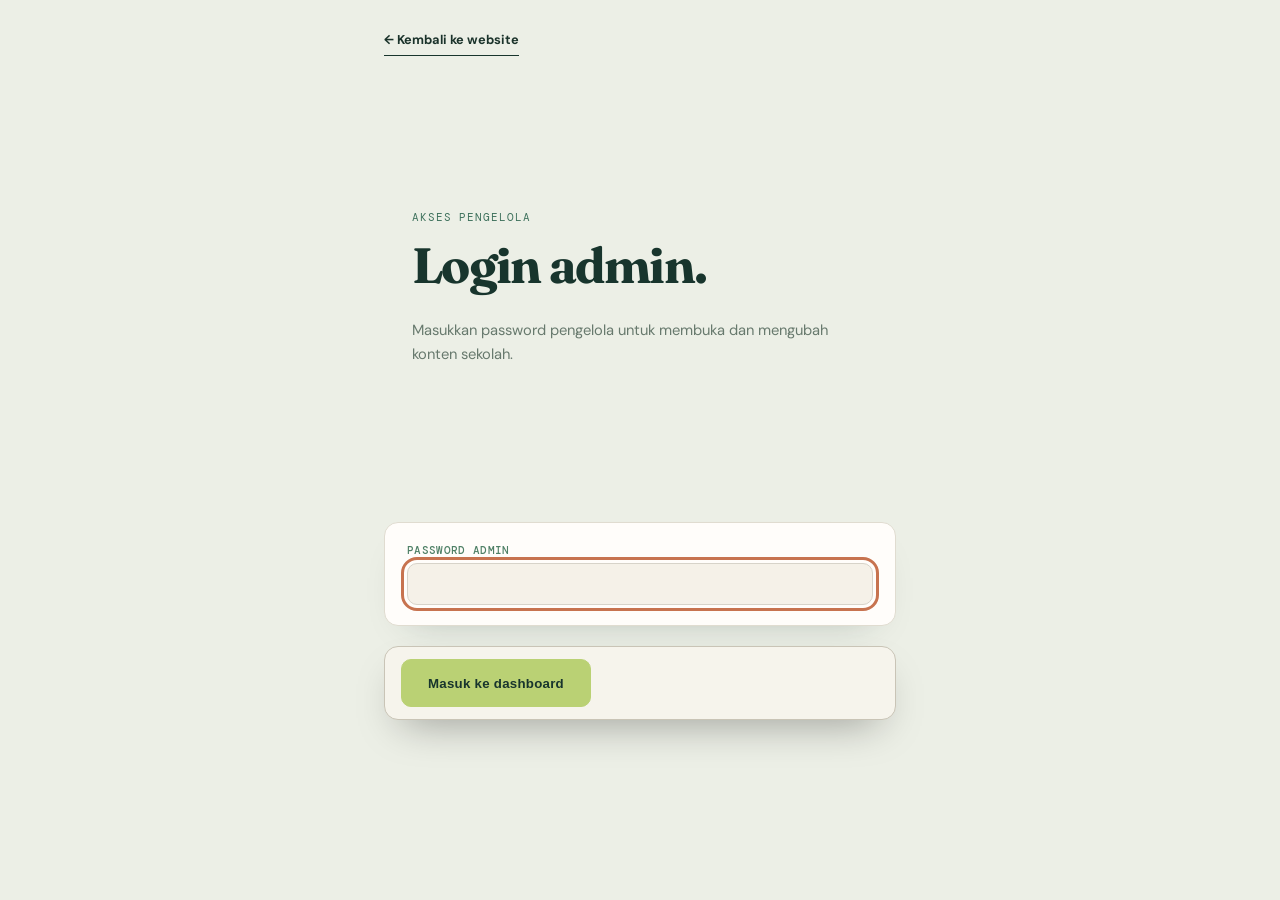
<file: admin-login.html>
<!DOCTYPE html>
<html lang="id">
<head>
  <meta charset="UTF-8">
  <meta name="viewport" content="width=device-width, initial-scale=1.0">
  <title>Login Admin — SDN 3 Ngrayun</title>
  <link rel="icon" type="image/svg+xml" href="/favicon.svg">
  <link rel="stylesheet" href="/css/style.css">
</head>
<body class="admin-page">
  <script>
    (function () {
      var dark = false;
      try { dark = localStorage.getItem('sdnAdminTheme') === 'dark'; } catch (e) {}
      document.body.setAttribute('data-theme', dark ? 'dark' : 'light');
    })();
  </script>
  <main class="admin-shell admin-login-shell">
    <a class="admin-back" href="/">← Kembali ke website</a>
    <section class="admin-heading"><span class="eyebrow">Akses pengelola</span><h1>Login admin.</h1><p>Masukkan password pengelola untuk membuka dan mengubah konten sekolah.</p></section>
    <form id="adminLoginForm" class="admin-form admin-login-form">
      <div class="admin-section"><label class="password-field">Password admin<input type="password" id="adminPassword" autocomplete="current-password" required autofocus></label></div>
      <div class="admin-save"><button type="submit" class="btn btn-primary">Masuk ke dashboard</button><p id="adminLoginMessage" role="status" aria-live="polite"></p></div>
    </form>
  </main>
  <script src="/js/admin-login.js"></script>
</body>
</html>
</file>
<file: css/style.css>
@import url('https://fonts.googleapis.com/css2?family=DM+Mono:wght@400;500&family=DM+Sans:opsz,wght@9..40,400;9..40,500;9..40,600;9..40,700&family=Fraunces:opsz,wght@9..144,500;9..144,600;9..144,700&display=swap');

:root { --ink:#18352d; --forest:#245143; --leaf:#4f8066; --lime:#bad174; --paper:#f5f1e8; --paper-deep:#e9e1d2; --white:#fffdfa; --clay:#c7734f; --muted:#65776c; --line:#d7d3c9; --radius:3px; --max:1170px; --shadow:0 18px 45px -28px rgba(24,53,45,.42); }
* { box-sizing:border-box; } html { scroll-behavior:smooth; } body { margin:0; background:var(--paper); color:var(--ink); font-family:'DM Sans',sans-serif; font-size:16px; line-height:1.65; } a { color:inherit; text-decoration:none; } ul { list-style:none; margin:0; padding:0; } p { margin:0 0 1rem; } h1,h2,h3,h4 { font-family:'Fraunces',Georgia,serif; line-height:1.05; letter-spacing:-.035em; margin:0 0 .55em; color:var(--ink); } h1 { font-size:clamp(2.9rem,6.1vw,5.4rem); } h2 { font-size:clamp(2.15rem,4vw,3.55rem); } h3 { font-size:1.4rem; } h4 { font-size:1.2rem; } code { font-family:'DM Mono',monospace; font-size:.85em; } .wrap { width:min(var(--max),100%); margin:auto; } section { padding:118px 28px; position:relative; } .skip-link { position:fixed; top:-100px; left:16px; z-index:1000; background:var(--lime); color:var(--ink); padding:10px 14px; } .skip-link:focus { top:0; } :focus-visible { outline:3px solid var(--clay); outline-offset:3px; }

/* Header */
header { position:fixed; z-index:100; top:0; left:0; right:0; padding:22px 28px; transition:.3s ease; color:var(--white); }
header.scrolled { padding:10px 28px; color:var(--ink); background:rgba(255,253,250,.94); box-shadow:0 4px 20px rgba(24,53,45,.08); backdrop-filter:blur(12px); }
.nav-wrap { max-width:var(--max); margin:auto; display:flex; align-items:center; justify-content:space-between; gap:24px; }.brand { display:flex; align-items:center; gap:11px; }.logo { width:43px; height:43px; border:1px solid currentColor; display:grid; place-items:center; border-radius:50%; font-family:'Fraunces',serif; font-weight:700; letter-spacing:-.08em; font-size:1.05rem; }.brand-text { line-height:1.05; }.brand-text strong { display:block; font-family:'Fraunces',serif; font-size:1rem; }.brand-text span { display:block; margin-top:4px; opacity:.72; font-size:.64rem; text-transform:uppercase; letter-spacing:.09em; } nav.main-nav ul { display:flex; gap:3px; } nav.main-nav a { display:block; padding:7px 10px; font-size:.79rem; font-weight:600; border-bottom:1px solid transparent; } nav.main-nav a:hover,nav.main-nav a.active { border-color:currentColor; }.burger { display:none; width:42px; height:42px; padding:9px; border:1px solid currentColor; background:transparent; color:inherit; cursor:pointer; }.burger span { height:2px; background:currentColor; display:block; margin:4px 0; transition:.2s; }.burger.open span:nth-child(1) { transform:translateY(6px) rotate(45deg); }.burger.open span:nth-child(2) { opacity:0; }.burger.open span:nth-child(3) { transform:translateY(-6px) rotate(-45deg); }

/* Shared language */
.eyebrow { display:flex; align-items:center; font-family:'DM Mono',monospace; font-size:.7rem; letter-spacing:.08em; text-transform:uppercase; color:var(--leaf); margin-bottom:20px; }.section-head { max-width:725px; margin-bottom:55px; }.section-head p { max-width:620px; color:var(--muted); font-size:1.04rem; }.btn { display:inline-flex; justify-content:center; align-items:center; border:1px solid currentColor; padding:13px 21px; min-height:48px; font-size:.83rem; font-weight:700; letter-spacing:.02em; transition:.2s ease; }.btn-primary { background:var(--lime); border-color:var(--lime); color:var(--ink); }.btn-primary:hover { background:var(--white); border-color:var(--white); transform:translateY(-2px); }.btn-outline { color:var(--white); }.btn-outline:hover { background:var(--white); color:var(--ink); }

/* Hero */
.hero { min-height:720px; display:flex; align-items:center; overflow:hidden; padding:148px 28px 94px; color:var(--white); background:var(--forest); isolation:isolate; }.hero:before { content:''; position:absolute; inset:0; z-index:-1; opacity:.38; background-image:linear-gradient(rgba(255,255,255,.12) 1px,transparent 1px),linear-gradient(90deg,rgba(255,255,255,.12) 1px,transparent 1px); background-size:64px 64px; mask-image:linear-gradient(90deg,black,transparent 75%); }.hero:after { content:''; position:absolute; width:66vw; height:66vw; max-width:900px; max-height:900px; right:-25vw; top:-38vw; z-index:-1; border:1px solid rgba(255,255,255,.18); border-radius:50%; box-shadow:0 0 0 80px rgba(255,255,255,.025),0 0 0 160px rgba(255,255,255,.025); }.hero-inner { width:min(var(--max),100%); margin:auto; display:grid; grid-template-columns:1.14fr .86fr; align-items:center; gap:75px; }.hero .eyebrow { color:var(--lime); }.hero-kicker { font-family:'DM Mono',monospace; font-size:.76rem; text-transform:uppercase; letter-spacing:.05em; color:#d6e2c5; margin-bottom:18px; }.hero h1 { max-width:710px; color:var(--white); }.hero h1 em { color:var(--lime); font-style:normal; }.hero .lead { max-width:600px; color:#deeadf; font-size:1.03rem; }.hero-cta { display:flex; flex-wrap:wrap; gap:11px; margin-top:30px; }
.hero-scene { min-height:432px; position:relative; overflow:hidden; background:#d8d8a9; border-radius:120px 120px 0 0; align-self:end; box-shadow:18px 18px 0 rgba(0,0,0,.12); }.hero-scene:before { content:''; position:absolute; inset:0; background:linear-gradient(180deg,#dbd89f 0%,#f4edcc 60%,transparent 60%),repeating-linear-gradient(90deg,transparent 0 24px,rgba(36,81,67,.08) 25px 26px); }.sun { position:absolute; z-index:2; right:28px; top:26px; height:74px; width:74px; border-radius:50%; background:#f8c576; color:var(--forest); display:grid; align-content:center; text-align:center; line-height:1.05; font-family:'DM Mono',monospace; font-size:.72rem; font-weight:500; }.hill { position:absolute; border-radius:50% 50% 0 0; bottom:0; }.hill-back { left:-20%; width:125%; height:42%; background:#75a178; transform:rotate(-3deg); }.hill-front { right:-22%; width:125%; height:31%; background:#2c604d; transform:rotate(4deg); }.hero-card { position:absolute; z-index:3; left:28px; bottom:31px; width:min(320px,calc(100% - 56px)); padding:23px; color:var(--ink); background:var(--white); box-shadow:var(--shadow); }.card-label { display:block; font-family:'DM Mono',monospace; text-transform:uppercase; font-size:.66rem; letter-spacing:.06em; color:var(--clay); margin-bottom:8px; }.hero-card h3 { font-size:1.55rem; }.hero-card p { font-size:.83rem; line-height:1.55; margin-bottom:15px; color:var(--muted); }.quick-facts { padding-top:11px; border-top:1px solid var(--line); display:flex; justify-content:space-between; gap:6px; font-family:'DM Mono',monospace; font-size:.62rem; color:var(--leaf); }.scene-note { position:absolute; z-index:2; right:22px; bottom:15px; color:#e4edc9; font-family:'DM Mono',monospace; font-size:.63rem; letter-spacing:.04em; }.ridge { display:none; }
.hero-scene.has-image:before { opacity:.36; }

/* Profile */
.profil { background:var(--paper); }.kepsek { display:flex; align-items:center; gap:14px; }.kepsek .avatar { width:48px; height:48px; border-radius:50%; display:grid; place-items:center; font-family:'Fraunces',serif; background:var(--ink); color:var(--lime); flex:0 0 48px; }.kepsek b { display:block; font-size:.93rem; }.kepsek span { font-size:.8rem; color:var(--muted); }.kepsek-spotlight { display:flex; align-items:center; gap:32px; padding:28px 34px; background:var(--ink); color:var(--white); border-radius:18px; margin-bottom:24px; }.kepsek-spotlight .kepsek .avatar { background:var(--lime); color:var(--ink); }.kepsek-spotlight .kepsek b { color:var(--white); }.kepsek-spotlight .kepsek span { color:rgba(255,255,255,.6); }.kepsek-spotlight p { margin:0; color:rgba(255,255,255,.72); font-size:.95rem; border-left:1px solid rgba(255,255,255,.2); padding-left:32px; flex:1; }.info-cards { border-top:1px solid var(--ink); display:grid; grid-template-columns:repeat(3,1fr); }.info-card { min-height:136px; padding:20px 16px; border-right:1px solid var(--line); border-bottom:1px solid var(--line); }.info-card:nth-child(3n) { border-right:0; }.info-card:hover { background:var(--white); }.ic-label { font-family:'DM Mono',monospace; font-size:.65rem; text-transform:uppercase; letter-spacing:.04em; color:var(--leaf); }.ic-value { margin-top:13px; font-family:'Fraunces',serif; color:var(--ink); font-size:1.45rem; line-height:1; }.ic-sub { margin-top:8px; font-size:.7rem; color:var(--muted); line-height:1.4; }
@media (max-width:640px) { .kepsek-spotlight { flex-direction:column; align-items:flex-start; gap:20px; }.kepsek-spotlight p { border-left:none; padding-left:0; border-top:1px solid rgba(255,255,255,.2); padding-top:20px; } }

/* Visi */
.visimisi { overflow:hidden; color:var(--white); background:var(--ink); }.visimisi:after { content:'03'; position:absolute; right:-.06em; bottom:-.32em; color:rgba(255,255,255,.04); font-family:'Fraunces',serif; font-size:30rem; line-height:1; }.visimisi .wrap { position:relative; z-index:1; }.visimisi h2 { color:var(--white); }.visimisi .eyebrow { color:var(--lime); }.vm-grid { display:grid; grid-template-columns:.84fr 1.16fr; gap:80px; }.visi-box { border-left:2px solid var(--lime); padding:3px 0 3px 26px; }.visi-box h3 { color:var(--lime); font-family:'DM Mono',monospace; font-size:.7rem; text-transform:uppercase; letter-spacing:.08em; }.visi-box p { color:#f4f1e8; font-family:'Fraunces',serif; font-size:1.55rem; line-height:1.3; }.visi-box small { font-family:'DM Sans',sans-serif!important; color:#aabdb3!important; }.misi-list { border-top:1px solid rgba(255,255,255,.25); }.misi-list li { display:grid; grid-template-columns:58px 1fr; gap:18px; padding:17px 0; border-bottom:1px solid rgba(255,255,255,.16); }.misi-num { color:var(--lime); font-family:'DM Mono',monospace; font-size:.75rem; }.misi-list p { margin:0; color:#e3e8df; font-size:.95rem; }

/* Pembiasaan harian */
.pembiasaan { background:var(--white); }.rutin-grid { display:grid; grid-template-columns:repeat(2,1fr); border-top:1px solid var(--ink); border-left:1px solid var(--ink); }.rutin-grid li { display:grid; grid-template-columns:112px 1fr; gap:18px; align-items:center; padding:20px 22px; border-right:1px solid var(--ink); border-bottom:1px solid var(--ink); transition:.2s; }.rutin-grid li:hover { background:var(--paper); }.rutin-day { font:600 .72rem 'DM Mono',monospace; text-transform:uppercase; letter-spacing:.05em; color:var(--clay); }.rutin-grid p { margin:0; color:var(--muted); font-size:.9rem; } @media (max-width:580px) { .rutin-grid { grid-template-columns:1fr; }.rutin-grid li { grid-template-columns:86px 1fr; } }

/* Activities and achievement */
.ekskul { background:var(--paper-deep); }

/* Gallery */
.galeri { background:var(--paper); }.galeri-grid { display:grid; grid-template-columns:repeat(12,1fr); grid-template-rows:190px 190px 160px; gap:16px; }.g-item { min-height:0; position:relative; overflow:hidden; display:flex; align-items:flex-end; padding:18px; color:var(--white); background-size:cover; background-position:center; isolation:isolate; border:1px solid rgba(24,53,45,.12); box-shadow:0 8px 18px -16px rgba(24,53,45,.55); transition:.25s; }.g-item:after { content:''; position:absolute; inset:0; z-index:-1; background:linear-gradient(0deg,rgba(11,34,27,.85),transparent 68%); }.g-item:hover { transform:translateY(-5px); box-shadow:var(--shadow); }.g1 { grid-column:span 5; grid-row:span 2; background-color:#215041; }.g2 { grid-column:span 4; background-color:#bd714f; }.g3 { grid-column:span 3; background-color:#436f61; }.g4 { grid-column:span 3; background-color:#1e3b33; }.g5 { grid-column:span 4; background-color:#8fb473; }.g6 { grid-column:span 12; background-color:#4a3f2e; background-image:linear-gradient(135deg,#4a3f2e 0%,#7a6a4e 50%,#5c7a5e 100%); }.g-item span { font-size:.8rem; font-weight:700; line-height:1.25; }

/* News and video */
.news-section { background:var(--white); }.video-section { background:var(--paper-deep); }.news-grid { display:grid; grid-template-columns:repeat(3,1fr); gap:16px; }.news-card { display:flex; min-height:0; flex-direction:column; background:var(--white); border:1px solid var(--line); border-radius:16px; overflow:hidden; transition:.2s; }.news-card:hover { transform:translateY(-4px); box-shadow:var(--shadow); }.news-thumb { aspect-ratio:16 / 9; background:linear-gradient(135deg,#315c4d,#93aa74); background-size:cover; background-position:center; }.news-thumb a { display:block; height:100%; }.news-thumb-empty { display:grid; place-items:center; color:var(--lime); font:700 2.6rem 'Fraunces',serif; }.news-body { display:flex; flex:1; flex-direction:column; gap:10px; padding:20px 22px 24px; }.news-date { color:var(--clay); font:500 .68rem 'DM Mono',monospace; text-transform:uppercase; }.news-body h3 { margin:0; font-size:1.25rem; line-height:1.28; }.news-body p { margin:0; color:var(--muted); font-size:.85rem; line-height:1.6; }.news-body a { margin-top:auto; color:var(--leaf); font-size:.8rem; font-weight:700; }.news-body a:hover { color:var(--ink); }.video-card h3 { margin-top:15px; font-size:1.45rem; }.video-card p { color:var(--muted); font-size:.88rem; }.video-grid { display:grid; grid-template-columns:repeat(2,1fr); gap:22px; }.video-card { overflow:hidden; background:var(--white); border:1px solid var(--line); }.video-card iframe { display:block; width:100%; aspect-ratio:16 / 9; border:0; background:var(--ink); }.video-card > div { padding:19px 20px 14px; }.video-card h3 { margin:0 0 8px; }.empty-content { grid-column:1 / -1; padding:20px; color:var(--muted); border:1px dashed var(--line); }

/* Contact & footer */
.kontak { background:#25483c; color:var(--white); }.kontak h2 { color:var(--white); }.kontak .eyebrow { color:var(--lime); }.kontak .section-head p { color:#d4dfd0!important; }.kontak-grid { display:grid; grid-template-columns:1fr 1fr; gap:67px; }.kontak-info { border-top:1px solid rgba(255,255,255,.35); }.kontak-info li { display:flex; gap:14px; padding:18px 0; border-bottom:1px solid rgba(255,255,255,.18); }.kontak-ic { width:32px; flex:0 0 32px; height:32px; display:grid; place-items:center; border:1px solid rgba(255,255,255,.5); border-radius:50%; font-size:.78rem; }.kontak-info b { display:block; font-size:.82rem; }.kontak-info span { display:block; color:#cfdbd0; font-size:.85rem; line-height:1.5; }.contact-form { margin-top:28px; display:grid; gap:13px; }.form-row { display:grid; grid-template-columns:1fr 1fr; gap:13px; }.contact-form input,.contact-form textarea { width:100%; padding:13px 14px; border:1px solid rgba(255,255,255,.35); border-radius:0; background:transparent; color:var(--white); font:inherit; font-size:.85rem; }.contact-form input::placeholder,.contact-form textarea::placeholder { color:#c2d0c4; }.contact-form textarea { min-height:108px; resize:vertical; }.contact-form .btn { width:100%; }.form-msg { min-height:1.3em; color:var(--lime); font-size:.8rem; }.map-frame { min-height:100%; overflow:hidden; border:1px solid rgba(255,255,255,.36); filter:saturate(.65) contrast(.95); }.map-frame iframe { display:block; width:100%; min-height:405px; height:100%; border:0; } footer { padding:29px 28px; color:#d2dad1; background:#152f27; font-size:.75rem; }.footer-wrap { max-width:var(--max); margin:auto; display:flex; justify-content:space-between; gap:15px; }.to-top { position:fixed; z-index:80; right:22px; bottom:22px; width:44px; height:44px; border:0; border-radius:50%; color:var(--ink); background:var(--lime); font-size:1.2rem; cursor:pointer; opacity:0; pointer-events:none; transform:translateY(12px); transition:.2s; }.to-top.show { opacity:1; pointer-events:auto; transform:none; }.to-top:hover { transform:translateY(-3px); }

.reveal { opacity:0; transform:translateY(20px); transition:opacity .7s ease,transform .7s ease; }.reveal.in { opacity:1; transform:none; } @media (prefers-reduced-motion:reduce) { html { scroll-behavior:auto; }.reveal { opacity:1; transform:none; transition:none; } }

@media (max-width:920px) { nav.main-nav { position:fixed; top:0; right:0; width:min(78vw,330px); height:100vh; padding:90px 22px; background:var(--white); color:var(--ink); transform:translateX(110%); transition:.25s; box-shadow:-8px 0 25px rgba(0,0,0,.12); } nav.main-nav.open { transform:none; } nav.main-nav ul { flex-direction:column; } nav.main-nav a { padding:12px 0; font-size:.95rem; }.burger { display:block; }.hero { padding-top:125px; }.hero-inner,.profil-grid,.vm-grid,.kontak-grid { grid-template-columns:1fr; }.hero-inner { gap:46px; }.hero-scene { width:min(490px,100%); justify-self:end; }.profil-grid,.vm-grid { gap:48px; }.school-views { grid-template-columns:repeat(3,1fr); }.school-view { min-height:190px; }.ekskul-grid { grid-template-columns:repeat(2,1fr); }.galeri-grid { grid-template-columns:repeat(2,1fr); grid-template-rows:190px 160px 160px 140px; }.g1 { grid-column:span 2; grid-row:auto; }.g2,.g3,.g4,.g5 { grid-column:auto; }.g6 { grid-column:span 2; background-image:linear-gradient(135deg,#4a3f2e 0%,#7a6a4e 50%,#5c7a5e 100%); } .map-frame { min-height:350px; } }
@media (max-width:580px) { section { padding:82px 20px; } header,header.scrolled { padding-left:20px; padding-right:20px; }.brand-text span { display:none; } .hero { min-height:auto; padding:116px 20px 72px; }.hero h1 { font-size:clamp(2.65rem,13vw,3.4rem); }.hero-scene { min-height:355px; }.hero-card { left:18px; bottom:20px; width:calc(100% - 36px); }.hero-cta { display:grid; }.hero-cta .btn { width:100%; }.section-head { margin-bottom:39px; }.info-cards { grid-template-columns:1fr 1fr; }.info-card:nth-child(3n) { border-right:1px solid var(--line); }.info-card:nth-child(2n) { border-right:0; }.school-views { grid-template-columns:1fr; gap:12px; margin-top:30px; }.school-view { min-height:180px; }.ekskul-grid { grid-template-columns:1fr; }.ekskul-card { min-height:190px; }.ekskul-ic { margin-bottom:20px; }.ach-preview { padding:20px; }.ach-preview .ach-medal { font-size:1.8rem; }.galeri-grid { grid-template-columns:1fr; grid-template-rows:none; grid-auto-rows:170px; gap:12px; }.g1,.g2,.g3,.g4,.g5,.g6 { grid-column:auto; grid-row:auto; }.g6 { background-image:linear-gradient(135deg,#4a3f2e 0%,#7a6a4e 50%,#5c7a5e 100%); }.form-row { grid-template-columns:1fr; }.footer-wrap { display:grid; text-align:center; }.quick-facts { font-size:.57rem; } }

/* Detail pages */
.section-link { display:inline-flex; align-items:center; gap:20px; margin-top:30px; padding-bottom:6px; border-bottom:1px solid var(--ink); font-size:.8rem; font-weight:700; }.section-link span { font-size:1.2rem; transition:transform .2s; }.section-link:hover span { transform:translateX(5px); }
.inner-page { background:var(--paper); }.inner-page header { color:var(--ink); background:rgba(255,253,250,.94); box-shadow:0 4px 20px rgba(24,53,45,.08); }.page-hero { padding:184px 28px 88px; background:var(--paper-deep); overflow:hidden; }.page-hero .wrap { position:relative; }.page-hero:after { content:'S3'; position:absolute; right:5vw; top:80px; color:rgba(36,81,67,.08); font:700 clamp(12rem,28vw,25rem) 'Fraunces',serif; letter-spacing:-.12em; }.page-hero h1 { position:relative; max-width:820px; font-size:clamp(3.1rem,6.4vw,5.8rem); }.page-hero p:not(.page-number) { max-width:610px; position:relative; color:var(--muted); font-size:1.05rem; }.page-number { position:relative; margin:0 0 13px; color:var(--clay); font:500 .7rem 'DM Mono',monospace; letter-spacing:.09em; }.page-content { padding-top:75px; }.detail-grid { display:grid; grid-template-columns:repeat(3,1fr); border-top:1px solid var(--ink); border-left:1px solid var(--ink); }.detail-card { position:relative; min-height:370px; padding:29px; background:var(--white); border-right:1px solid var(--ink); border-bottom:1px solid var(--ink); transition:.25s; }.detail-card:hover { z-index:1; background:var(--lime); transform:translate(-5px,-5px); box-shadow:8px 8px 0 var(--ink); }.detail-index { position:absolute; top:24px; right:26px; color:var(--leaf); font:.7rem 'DM Mono',monospace; }.detail-icon { width:43px; height:43px; display:grid; place-items:center; margin-bottom:45px; border:1px solid var(--ink); border-radius:50%; font-size:1.05rem; }.detail-card h2 { font-size:1.7rem; }.detail-card p { color:var(--muted); font-size:.87rem; line-height:1.58; }.detail-card dl { margin:31px 0 0; padding-top:13px; border-top:1px solid var(--line); }.detail-card dl div { display:flex; justify-content:space-between; gap:12px; font-size:.67rem; }.detail-card dt { color:var(--leaf); font-family:'DM Mono',monospace; }.detail-card dd { margin:0; text-align:right; color:var(--ink); }.page-note { max-width:620px; margin:35px 0 0; color:var(--muted); font-size:.8rem; }
.album-hero { background:#d5ddbc; }.album-intro { display:flex; justify-content:space-between; gap:30px; align-items:flex-end; margin-bottom:30px; }.album-intro p { max-width:550px; margin:0; color:var(--muted); }.album-intro span { color:var(--leaf); font:.7rem 'DM Mono',monospace; text-transform:uppercase; }.album-grid { display:grid; grid-template-columns:repeat(12,1fr); grid-auto-rows:190px; gap:12px; }.album-card { position:relative; overflow:hidden; display:flex; align-items:flex-end; padding:20px; color:var(--white); isolation:isolate; transition:.25s; }.album-card:after { content:''; position:absolute; inset:0; z-index:-1; background:linear-gradient(0deg,rgba(10,36,28,.78),transparent 65%); }.album-card:hover { transform:translateY(-5px); box-shadow:var(--shadow); }.album-card span { display:block; margin-bottom:26px; color:var(--lime); font:.7rem 'DM Mono',monospace; }.album-card h2 { margin:0 0 4px; color:var(--white); font-size:1.5rem; }.album-card p { margin:0; font-size:.76rem; }.album-a { grid-column:span 7; grid-row:span 2; background:linear-gradient(145deg,#254f43,#80a871); }.album-b { grid-column:span 5; background:linear-gradient(145deg,#c2714e,#e3b169); }.album-c { grid-column:span 3; background:linear-gradient(145deg,#477766,#b2cd88); }.album-d { grid-column:span 4; background:linear-gradient(145deg,#27433a,#59866a); }.album-e { grid-column:span 5; background:linear-gradient(145deg,#9fbf78,#2c5b47); }.album-f { grid-column:span 4; background:linear-gradient(145deg,#8b6b4c,#c79d64); }
.achievement-hero { background:#e6d8c4; }.achievement-lead { display:grid; grid-template-columns:190px 1fr; gap:30px; padding:0 0 31px; border-bottom:1px solid var(--ink); }.achievement-lead span { color:var(--clay); font:.72rem 'DM Mono',monospace; text-transform:uppercase; }.achievement-lead p { max-width:590px; margin:0; color:var(--muted); }
.achievement-grid { display:grid; grid-template-columns:repeat(2,1fr); gap:12px; margin-top:12px; }
.achievement-card { position:relative; min-height:245px; display:flex; flex-direction:column; padding:25px; background:var(--white); border:1px solid var(--line); overflow:hidden; }
.achievement-card .ach-top { display:flex; align-items:flex-start; justify-content:space-between; gap:14px; }
.achievement-card .ach-medal { font-size:2rem; line-height:1; filter:drop-shadow(0 4px 8px rgba(24,53,45,.25)); }
.achievement-card .ach-year { color:var(--clay); font:700 1.55rem 'DM Mono',monospace; line-height:1; }
.achievement-card .ach-level { align-self:flex-start; margin-top:22px; }
.achievement-card h2 { margin:18px 0 0; font-size:1.35rem; line-height:1.18; }
.achievement-card p { margin:10px 0 0; color:var(--muted); font-size:.86rem; line-height:1.6; }
.achievement-card .ach-cat { margin-top:auto; padding-top:20px; color:var(--leaf); font:600 .68rem 'DM Mono',monospace; text-transform:uppercase; letter-spacing:.05em; }
.achievement-card.feature { grid-row:span 2; min-height:502px; color:var(--white); background:var(--ink); }
.achievement-card.feature .ach-medal { font-size:3.4rem; }
.achievement-card.feature .ach-year { color:var(--lime); font-size:2.6rem; }
.achievement-card.feature h2 { color:var(--white); font-size:clamp(1.9rem,3.2vw,2.9rem); }
.achievement-card.feature p { color:#d6e1d7; }
.achievement-card.feature .ach-cat { color:var(--lime); }
.ach-level { display:inline-block; padding:5px 11px; border-radius:999px; color:#fff; font:600 .62rem 'DM Mono',monospace; text-transform:uppercase; letter-spacing:.06em; background:var(--muted); }
.ach-level.lv-1 { background:var(--clay); }.ach-level.lv-2 { background:#3f6b57; }.ach-level.lv-3 { background:#2f5d8a; }.ach-level.lv-4 { background:#8a2f47; }.ach-level.lv-5 { background:#5b3a8a; }
.prestasi-list { display:grid; grid-template-columns:repeat(3,1fr); gap:12px; }
.ach-preview { display:flex; gap:16px; padding:24px; background:var(--white); border:1px solid var(--line); transition:.2s; }
.ach-preview:hover { transform:translateY(-4px); box-shadow:var(--shadow); }
.ach-preview .ach-medal { font-size:2.1rem; line-height:1; filter:drop-shadow(0 4px 8px rgba(24,53,45,.25)); }
.ach-preview-main { min-width:0; }
.ach-meta { display:flex; align-items:center; gap:9px; flex-wrap:wrap; }
.ach-preview .ach-year { color:var(--clay); font:700 1.25rem 'DM Mono',monospace; line-height:1; }
.ach-preview h3 { margin:12px 0 0; font-size:1.05rem; line-height:1.25; }
.ach-preview p { margin:7px 0 0; color:var(--muted); font-size:.8rem; line-height:1.55; }
.archive-callout { margin-top:12px; padding:28px; display:grid; grid-template-columns:190px 1fr; gap:30px; background:var(--lime); }.archive-callout span { font:500 .76rem 'DM Mono',monospace; text-transform:uppercase; }.archive-callout p { margin:0; max-width:610px; font-size:.88rem; }
@media (max-width:800px) { .detail-grid { grid-template-columns:repeat(2,1fr); }.album-grid { grid-template-columns:repeat(2,1fr); grid-auto-rows:180px; }.album-a { grid-column:span 2; grid-row:auto; }.album-b,.album-c,.album-d,.album-e,.album-f { grid-column:auto; }.achievement-lead,.archive-callout { grid-template-columns:1fr; gap:10px; }.achievement-grid { grid-template-columns:1fr; }.achievement-card.feature { grid-row:auto; min-height:350px; }.prestasi-list { grid-template-columns:1fr; } }
@media (max-width:580px) { .page-hero { padding:145px 20px 68px; }.page-content { padding-top:50px; }.page-hero:after { top:102px; right:13vw; }.detail-grid { grid-template-columns:1fr; }.detail-card { min-height:315px; }.album-intro { display:block; }.album-intro span { display:block; margin-top:16px; }.album-grid { grid-template-columns:1fr; grid-auto-rows:190px; }.album-a,.album-b,.album-c,.album-d,.album-e,.album-f { grid-column:auto; }.achievement-card { min-height:230px; }.archive-callout { padding:23px; } }

/* Admin dashboard */
.admin-page { min-height:100vh; background:var(--paper-deep); }.admin-shell { width:min(980px,100%); margin:auto; padding:56px 28px 85px; }.admin-back { display:inline-block; padding-bottom:5px; border-bottom:1px solid var(--ink); font-size:.8rem; font-weight:700; }.admin-heading { margin:70px 0 45px; max-width:710px; }.admin-heading h1 { font-size:clamp(2.8rem,6vw,5rem); }.admin-heading p { color:var(--muted); }.admin-form { background:var(--white); border:1px solid var(--line); }.admin-section { padding:32px; border-bottom:1px solid var(--line); }.admin-section h2 { font-size:1.35rem; }.admin-fields { display:grid; grid-template-columns:1fr 1fr; gap:16px; }.admin-fields label,.password-field { display:grid; gap:6px; color:var(--leaf); font:500 .68rem 'DM Mono',monospace; text-transform:uppercase; letter-spacing:.03em; }.admin-fields label.full { grid-column:span 2; }.admin-fields input,.admin-fields textarea,.password-field input { width:100%; padding:11px 12px; border:1px solid var(--line); border-radius:0; background:var(--paper); color:var(--ink); font:400 .9rem 'DM Sans',sans-serif; letter-spacing:normal; text-transform:none; }.admin-fields textarea { resize:vertical; }.admin-save { display:grid; grid-template-columns:1fr auto; align-items:end; gap:18px; padding:32px; background:var(--ink); }.admin-save .btn { min-width:190px; }.admin-save p { grid-column:span 2; margin:0; color:var(--lime); font-size:.8rem; }.admin-save p.error { color:#ffc5ab; } @media (max-width:580px) { .admin-shell { padding:34px 18px 60px; }.admin-heading { margin:48px 0 32px; }.admin-section,.admin-save { padding:23px; }.admin-fields,.admin-save { grid-template-columns:1fr; }.admin-fields label.full,.admin-save p { grid-column:auto; }.admin-save .btn { width:100%; } }
.admin-section-head,.achievement-editor-top { display:flex; align-items:flex-start; justify-content:space-between; gap:18px; }.admin-section-head p { margin:0; color:var(--muted); font-size:.82rem; }.admin-add,.admin-remove { border:1px solid var(--ink); background:transparent; color:var(--ink); padding:8px 11px; cursor:pointer; font:600 .69rem 'DM Mono',monospace; white-space:nowrap; }.admin-add:hover { background:var(--lime); }.admin-remove { border-color:var(--clay); color:var(--clay); }.achievement-fields { display:grid; gap:16px; margin-top:24px; }.achievement-editor { margin:0; padding:20px; border:1px solid var(--line); }.achievement-editor legend { display:none; }.achievement-editor-top { align-items:center; margin-bottom:16px; }.achievement-editor-top:before { content:attr(data-label); font:600 .7rem 'DM Mono',monospace; text-transform:uppercase; color:var(--leaf); } @media (max-width:580px) { .admin-section-head { display:grid; }.admin-add { width:100%; }.achievement-editor { padding:16px; } }
.admin-toolbar { display:flex; align-items:center; justify-content:space-between; gap:16px; }.admin-login-shell { max-width:560px; }.admin-login-form .password-field { max-width:none; }.admin-save { display:flex; justify-content:space-between; flex-wrap:wrap; }.admin-save p { flex-basis:100%; } @media (max-width:580px) { .admin-toolbar { align-items:flex-start; }.admin-save .btn { min-width:0; } }

/* Interactive detail card */
[data-detail-card] { cursor:pointer; -webkit-tap-highlight-color:transparent; }.g-item[data-detail-card]:focus-visible,.album-card[data-detail-card]:focus-visible { outline:3px solid var(--lime); outline-offset:3px; }.detail-modal { width:min(610px,calc(100% - 32px)); padding:0; overflow:hidden; border:0; background:var(--white); color:var(--ink); box-shadow:0 30px 80px rgba(12,32,25,.35); }.detail-modal::backdrop { background:rgba(13,34,27,.72); backdrop-filter:blur(3px); }.detail-modal-visual { min-height:210px; background:var(--forest); background-size:cover; background-position:center; }.detail-modal-copy { position:relative; padding:29px 31px 26px; }.detail-modal-label,.detail-modal-hint { display:block; color:var(--leaf); font:500 .66rem 'DM Mono',monospace; letter-spacing:.05em; text-transform:uppercase; }.detail-modal h2 { max-width:450px; margin:12px 45px 12px 0; font-size:clamp(1.9rem,5vw,2.8rem); }.detail-modal p { margin:0; color:var(--muted); font-size:.94rem; line-height:1.65; }.detail-modal-hint { margin-top:23px; color:var(--clay); font-size:.6rem; }.detail-modal-close { position:absolute; top:20px; right:20px; width:38px; height:38px; border:1px solid var(--ink); border-radius:50%; background:var(--white); color:var(--ink); cursor:pointer; font-size:1.5rem; line-height:1; }.detail-modal-close:hover { background:var(--lime); }
@media (max-width:580px) { .g-item,.album-card { min-height:150px; }.detail-modal { position:fixed; inset:auto 0 0; width:100%; max-width:none; max-height:88vh; margin:0; border-radius:20px 20px 0 0; }.detail-modal-visual { min-height:170px; }.detail-modal-copy { padding:25px 22px 28px; }.detail-modal h2 { font-size:2rem; }.detail-modal-hint { display:none; }.detail-modal-close { top:16px; right:18px; } }
@media (max-width:760px) { .news-grid,.video-grid { grid-template-columns:1fr; } }

/* Softer corners: keep grouped data tidy while making touch targets friendlier. */
.btn { border-radius:12px; }.hero-card,.kepsek,form.contact-form,.map-frame { border-radius:18px; overflow:hidden; }.info-cards,.ekskul-grid,.detail-grid { border-radius:18px; overflow:hidden; }.info-card,.ekskul-card,.detail-card { border-radius:0; }.prestasi-list { overflow:hidden; }.ach-preview { border-radius:16px; }.g-item,.album-card { border-radius:18px; }.achievement-card { border-radius:16px; }.archive-callout { border-radius:18px; }.admin-form { border-radius:18px; overflow:hidden; }.admin-section:first-child { border-radius:18px 18px 0 0; }.admin-save { border-radius:0 0 18px 18px; }.achievement-editor { border-radius:12px; }.admin-fields input,.admin-fields textarea,.password-field input { border-radius:10px; }.admin-add,.admin-remove { border-radius:9px; }

/* Kelola gambar */
/* Gallery slot cards (admin) */
.gallery-slot-grid { display:grid; grid-template-columns:repeat(auto-fill,minmax(260px,1fr)); gap:16px; margin-top:12px; }
.gallery-slot-card { border:1px solid var(--line); border-radius:14px; overflow:hidden; background:var(--paper); display:flex; flex-direction:column; }
.gallery-slot-card.has-img .gallery-slot-preview { opacity:1; }
.gallery-slot-preview { height:160px; background:var(--line) center/cover no-repeat; display:flex; align-items:center; justify-content:center; font-size:.7rem; color:var(--muted); }
.gallery-slot-preview:not([style]) { background:#e8ede5; }
.gallery-slot-preview:not([style])::after { content:'Belum ada foto'; }
.gallery-slot-meta { padding:12px 14px; display:flex; flex-direction:column; gap:8px; flex:1; }
.gallery-slot-label { font-size:.78rem; font-weight:600; color:var(--ink); }
.gallery-slot-actions { display:flex; gap:8px; flex-wrap:wrap; }
.gallery-slot-actions button { font:600 .65rem 'DM Mono',monospace; padding:6px 10px; border-radius:7px; cursor:pointer; border:1px solid var(--ink); background:transparent; color:var(--ink); }
.gallery-slot-actions button:hover { background:var(--lime); }
.gallery-slot-actions button.admin-remove { border-color:var(--clay); color:var(--clay); }
.gallery-slot-actions button.admin-remove:hover { background:#fdecea; }
/* Inline upload button inside news form */
.img-field-wrap { display:grid; grid-template-columns:1fr auto; gap:8px; align-items:center; }
.img-upload-btn-inline { font:600 .7rem 'DM Mono',monospace; padding:10px 14px; border:1px solid var(--ink); border-radius:10px; background:transparent; color:var(--ink); cursor:pointer; white-space:nowrap; }
.img-upload-btn-inline:hover { background:var(--lime); }

/* Gallery slot info fields (admin) */
.gallery-slot-info { padding:0 14px 14px; display:flex; flex-direction:column; gap:8px; }
.gallery-info-label { font-size:.64rem; color:var(--leaf); font-family:'DM Mono',monospace; text-transform:uppercase; letter-spacing:.03em; }
.gallery-slot-info input,
.gallery-slot-info textarea { width:100%; padding:9px 10px; border:1px solid var(--line); border-radius:8px; background:var(--paper); color:var(--ink); font:400 .8rem 'DM Sans',sans-serif; }
.gallery-slot-info textarea { resize:vertical; min-height:44px; }
.gallery-slot-meta label { font-size:.64rem; }

/* Staff section */
.staff-section { margin-top:42px; padding-top:38px; border-top:2px solid var(--ink); }
.staff-section h3 { font-size:1.8rem; margin-bottom:4px; }
.staff-section > p { color:var(--muted); font-size:.92rem; margin-bottom:28px; }
.staff-grid { display:grid; grid-template-columns:repeat(auto-fill,minmax(150px,1fr)); gap:22px; }
.staff-card { text-align:center; padding:22px 14px 18px; background:var(--white); border:1px solid var(--line); border-radius:18px; transition:.2s; }
.staff-card:hover { transform:translateY(-4px); box-shadow:var(--shadow); }
.staff-photo { width:72px; height:72px; margin:0 auto 14px; border-radius:50%; background:var(--ink); color:var(--lime); display:grid; place-items:center; font-family:'Fraunces',serif; font-size:1.3rem; background-size:cover; background-position:center; }
.staff-photo.has-photo { background:var(--white); color:transparent; }
.staff-card b { display:block; font-size:.82rem; margin-bottom:5px; }
.staff-card span { font-size:.72rem; color:var(--muted); }
@media (max-width:480px) { .staff-grid { grid-template-columns:repeat(2,1fr); } }

/* Principal photo avatar */
.avatar[data-principal-photo]:not(.has-photo) { background:var(--ink); color:var(--lime); }
.avatar[data-principal-photo].has-photo { background-size:cover; background-position:center; color:transparent; }
.avatar.has-photo { background-size:cover; background-position:center; color:transparent; }

/* Legacy img-manager (kept for crop dialog reuse) */
.img-upload-btn { cursor:pointer; }.img-empty { margin:24px 0 0; color:var(--muted); font-size:.85rem; }.img-empty.error { color:var(--clay); }

/* Berita — list & article detail */
.news-list-grid { display:grid; gap:32px; }
.news-list-card { display:grid; grid-template-columns:280px 1fr; gap:0; background:var(--white); border:1px solid var(--line); border-radius:18px; overflow:hidden; transition:.2s; }
.news-list-card:hover { box-shadow:var(--shadow); transform:translateY(-3px); }
.news-list-img { min-height:220px; background:linear-gradient(135deg,#315c4d,#93aa74); background-size:cover; background-position:center; }
.news-list-img a { display:block; height:100%; }
.news-list-body { padding:28px 30px; display:flex; flex-direction:column; gap:10px; }
.news-list-title { font-size:1.55rem; margin:0; }
.news-list-title a { color:var(--ink); text-decoration:none; }
.news-list-title a:hover { color:var(--leaf); }
.news-list-subtitle { margin:0; color:var(--muted); font-size:.95rem; font-style:italic; }
.news-list-excerpt { margin:0; color:var(--muted); font-size:.88rem; line-height:1.65; }
.news-list-author { display:flex; align-items:center; gap:10px; margin-top:auto; padding-top:16px; border-top:1px solid var(--line); }
.news-list-avatar { width:32px; height:32px; border-radius:50%; background:var(--ink); color:var(--lime); display:grid; place-items:center; font-family:'Fraunces',serif; font-size:.75rem; flex:0 0 32px; }
.news-list-author span { font-size:.76rem; color:var(--muted); }
.news-read-link { display:inline-block; margin-top:14px; color:var(--leaf); font-size:.8rem; font-weight:700; }
.news-read-link:hover { color:var(--ink); }
@media (max-width:700px) { .news-list-card { grid-template-columns:1fr; }.news-list-img { min-height:190px; } }

.berita-back { display:inline-flex; align-items:center; gap:8px; padding-bottom:5px; border-bottom:1px solid var(--ink); font-size:.8rem; font-weight:700; margin-bottom:40px; color:var(--ink); }
.berita-back:hover { color:var(--leaf); border-color:var(--leaf); }
.berita-article { max-width:760px; }
.berita-img { position:relative; min-height:400px; background:linear-gradient(135deg,#315c4d,#93aa74); background-size:cover; background-position:center; border-radius:18px; overflow:hidden; margin-bottom:36px; }
.berita-img-source { position:absolute; bottom:12px; right:14px; background:rgba(10,30,22,.65); color:rgba(255,255,255,.85); font:500 .64rem 'DM Mono',monospace; padding:5px 9px; border-radius:6px; }
.berita-author { display:flex; align-items:center; gap:14px; padding:18px 0; border-top:1px solid var(--line); border-bottom:1px solid var(--line); margin-bottom:30px; }
.berita-author-avatar { width:48px; height:48px; border-radius:50%; background:var(--ink); color:var(--lime); display:grid; place-items:center; font-family:'Fraunces',serif; font-size:1.1rem; flex:0 0 48px; }
.berita-author-info { display:flex; flex-direction:column; gap:3px; }
.berita-author-info strong { font-size:.9rem; }
.berita-author-info span { font-size:.78rem; color:var(--muted); }
.berita-author-info time { font-size:.72rem; color:var(--clay); font-family:'DM Mono',monospace; }
.berita-content { padding-bottom:48px; }
.berita-body p { font-size:1.05rem; line-height:1.8; color:#2a4038; margin-bottom:1.4em; }
.berita-ext-link { display:inline-block; margin-top:24px; padding:10px 18px; border:1px solid var(--leaf); color:var(--leaf); font-size:.8rem; font-weight:700; border-radius:9px; }
.berita-ext-link:hover { background:var(--leaf); color:var(--white); }

/* Modal crop */
.crop-modal { width:min(940px,calc(100% - 32px)); max-height:calc(100dvh - 24px); padding:0; border:0; border-radius:18px; overflow-x:hidden; overflow-y:auto; overscroll-behavior:contain; background:var(--white); color:var(--ink); box-shadow:0 30px 80px rgba(12,32,25,.4); }.crop-modal::backdrop { background:rgba(13,34,27,.78); backdrop-filter:blur(3px); } body.dialog-open { overflow:hidden; overscroll-behavior:none; }

/* ============================================
   ADMIN DASHBOARD — UI compact, sidebar, tema gelap/terang
   ============================================ */
.admin-page {
  --admin-bg:#ecefe6;
  --admin-panel:#f6f4ec;
  --admin-card:#fffdfa;
  --admin-card-2:#f4f1e6;
  --admin-line:#e0dcd0;
  --admin-line-strong:#c9c4b6;
  --admin-text:#1b332b;
  --admin-muted:#67796d;
  --admin-acc:#3e715c;
  --admin-acc2:#c4704c;
  --admin-input:#f3efe4;
  --admin-ok:#a9c76a;
  --admin-danger:#b35a3a;
  --admin-shadow:0 16px 38px -26px rgba(24,53,45,.35);
  background:var(--admin-bg);
  color:var(--admin-text);
}
.admin-page[data-theme="dark"] {
  --admin-bg:#0e1814;
  --admin-panel:#16231e;
  --admin-card:#1b2a24;
  --admin-card-2:#16251f;
  --admin-line:#2b4037;
  --admin-line-strong:#3d574b;
  --admin-text:#e6efe9;
  --admin-muted:#9cb1a5;
  --admin-acc:#8fc3a1;
  --admin-acc2:#e28961;
  --admin-input:#101d18;
  --admin-ok:#bad174;
  --admin-danger:#ef8a63;
  --admin-shadow:0 18px 40px -24px rgba(0,0,0,.8);
}
.admin-page .admin-shell { width:min(1200px,100%); margin:auto; padding:26px 24px 96px; }
.admin-page .admin-toolbar { padding:14px 0; }
.admin-page .admin-toolbar-actions { display:flex; align-items:center; gap:10px; }
.admin-page .admin-toolbar button { font:600 .7rem "DM Mono",monospace; padding:9px 13px; border-radius:9px; cursor:pointer; }
.admin-page .theme-toggle { display:inline-flex; align-items:center; gap:8px; background:var(--admin-card); color:var(--admin-text); border:1px solid var(--admin-line-strong); }
.admin-page .theme-toggle:hover { border-color:var(--admin-acc); color:var(--admin-acc); }
.admin-page .admin-heading { margin:34px 0 22px; max-width:760px; }
.admin-page .admin-heading h1 { font-size:clamp(1.9rem,4vw,3.1rem); }
.admin-page .admin-heading p { color:var(--admin-muted); font-size:.92rem; }
.admin-page .admin-heading .eyebrow { color:var(--admin-acc); margin-bottom:12px; }
.admin-page .admin-layout { display:grid; grid-template-columns:232px minmax(0,1fr); gap:22px; align-items:start; }
.admin-page .admin-sidebar { position:sticky; top:18px; display:flex; flex-direction:column; gap:12px; max-height:calc(100dvh - 36px); overflow:auto; padding:14px; background:var(--admin-panel); border:1px solid var(--admin-line); border-radius:14px; }
.admin-page .admin-sidebar-head { display:flex; align-items:center; justify-content:space-between; gap:8px; }
.admin-page .admin-sidebar-title { font:700 .72rem "DM Mono",monospace; letter-spacing:.04em; text-transform:uppercase; color:var(--admin-muted); }
.admin-page .admin-sidebar-toggle { border:0; background:transparent; color:var(--admin-acc); font:600 .62rem "DM Mono",monospace; cursor:pointer; padding:4px 6px; border-radius:6px; }
.admin-page .admin-sidebar-toggle:hover { background:var(--admin-card); }
.admin-page .sidebar-filter { width:100%; padding:8px 10px; border:1px solid var(--admin-line); border-radius:9px; background:var(--admin-card); color:var(--admin-text); font:400 .78rem "DM Sans",sans-serif; }
.admin-page .sidebar-nav { display:flex; flex-direction:column; gap:2px; }
.admin-page .side-group { margin:12px 4px 4px; font:600 .62rem "DM Mono",monospace; letter-spacing:.06em; text-transform:uppercase; color:var(--admin-muted); }
.admin-page .side-group:first-child { margin-top:0; }
.admin-page .sidebar-nav a { padding:6px 10px; border-radius:8px; font-size:.78rem; font-weight:600; color:var(--admin-muted); line-height:1.35; }
.admin-page .sidebar-nav a:hover { background:var(--admin-card); color:var(--admin-text); }
.admin-page .sidebar-nav a.active { background:var(--admin-acc); color:#fff; }
.admin-page .sidebar-nav a.hidden-link { display:none; }
.admin-page .admin-form { background:transparent; border:0; overflow:visible; display:flex; flex-direction:column; gap:14px; }
.admin-page .admin-section { padding:20px 22px; background:var(--admin-card); border:1px solid var(--admin-line); border-radius:14px; box-shadow:var(--admin-shadow); }
.admin-page .admin-section.collapsed .sec-body { display:none; }
.admin-page .admin-section-head { display:flex; align-items:flex-start; justify-content:space-between; gap:14px; }
.admin-page .sec-title { min-width:0; }
.admin-page .sec-title h2 { margin:0 0 4px; font-size:1.04rem; }
.admin-page .sec-title p { margin:0; color:var(--admin-muted); font-size:.78rem; line-height:1.5; }
.admin-page .sec-controls { display:flex; align-items:center; gap:8px; flex:0 0 auto; }
.admin-page .sec-collapse { width:30px; height:30px; display:grid; place-items:center; border:1px solid var(--admin-line-strong); border-radius:8px; background:transparent; color:var(--admin-text); cursor:pointer; font-size:.85rem; line-height:1; transition:transform .2s; }
.admin-page .sec-collapse:hover { border-color:var(--admin-acc); color:var(--admin-acc); }
.admin-page .admin-section.collapsed .sec-collapse { transform:rotate(-90deg); }
.admin-page .sec-body { margin-top:16px; }
.admin-page .admin-fields { gap:12px; }
.admin-page .admin-fields label { color:var(--admin-acc); font-size:.63rem; }
.admin-page .admin-fields input,.admin-page .admin-fields textarea { padding:9px 11px; border:1px solid var(--admin-line); border-radius:9px; background:var(--admin-input); color:var(--admin-text); font:400 .85rem "DM Sans",sans-serif; }
.admin-page .admin-fields input:focus,.admin-page .admin-fields textarea:focus { outline:2px solid var(--admin-acc); outline-offset:1px; border-color:transparent; }
.admin-page .admin-add,.admin-page .admin-remove { border-radius:9px; border-color:var(--admin-line-strong); color:var(--admin-text); }
.admin-page .admin-add:hover { background:var(--admin-ok); }
.admin-page .admin-remove { border-color:var(--admin-acc2); color:var(--admin-acc2); }
.admin-page .admin-remove:hover { background:color-mix(in srgb, var(--admin-acc2) 12%, transparent); }
.admin-page .achievement-fields { margin-top:16px; gap:12px; }
.admin-page .achievement-editor { padding:16px 18px; border-color:var(--admin-line); border-radius:12px; background:var(--admin-card-2); }
.admin-page .achievement-editor-top:before { color:var(--admin-acc); }
.admin-page .gallery-slot-grid { grid-template-columns:repeat(auto-fill,minmax(235px,1fr)); gap:12px; margin-top:14px; }
.admin-page .gallery-slot-card { background:var(--admin-card-2); border-color:var(--admin-line); }
.admin-page .gallery-slot-preview { height:138px; background-color:var(--admin-line); }
.admin-page .gallery-slot-preview:not([style]) { background:var(--admin-card-2); }
.admin-page .gallery-slot-label { color:var(--admin-text); }
.admin-page .gallery-slot-info input,.admin-page .gallery-slot-info textarea { background:var(--admin-input); border-color:var(--admin-line); color:var(--admin-text); }
.admin-page .gallery-slot-actions button { border-color:var(--admin-line-strong); color:var(--admin-text); }
.admin-page .gallery-slot-actions button.admin-remove { border-color:var(--admin-acc2); color:var(--admin-acc2); }
.admin-page .gallery-slot-actions button.admin-remove:hover { background:color-mix(in srgb, var(--admin-acc2) 12%, transparent); }
.admin-page .img-field-wrap input { background:var(--admin-input); border-color:var(--admin-line); color:var(--admin-text); border-radius:9px; padding:9px 11px; font:400 .82rem "DM Sans",sans-serif; }
.admin-page .img-preview { width:100%; min-height:130px; margin-top:10px; display:grid; place-items:center; border:1px dashed var(--admin-line-strong); border-radius:10px; background:var(--admin-card-2); background-size:cover; background-position:center; color:var(--admin-muted); font:500 .64rem "DM Mono",monospace; text-transform:uppercase; letter-spacing:.04em; }
.admin-page .img-preview.has-img { border-style:solid; }
.admin-page .admin-save { position:sticky; bottom:14px; z-index:20; margin-top:6px; display:flex; align-items:center; justify-content:space-between; gap:14px; padding:12px 16px; background:var(--admin-panel); border:1px solid var(--admin-line-strong); border-radius:14px; box-shadow:0 18px 44px -18px rgba(0,0,0,.4); }
.admin-page .admin-save p { margin:0; flex:1; color:var(--admin-acc); font-size:.8rem; }
.admin-page .admin-save p.error { color:var(--admin-danger); }
.admin-page .admin-save .btn { min-width:190px; border-radius:10px; }
.admin-page .backup-note { margin:0 0 14px; padding:12px 14px; border:1px dashed var(--admin-line-strong); border-radius:10px; background:var(--admin-card-2); color:var(--admin-muted); font-size:.78rem; line-height:1.6; }
.admin-page .backup-note code { font-family:"DM Mono",monospace; color:var(--admin-acc); }
.admin-page .backup-list { display:grid; gap:10px; }
.admin-page .backup-empty { margin:0; padding:18px; border:1px dashed var(--admin-line-strong); border-radius:10px; color:var(--admin-muted); font-size:.8rem; text-align:center; }
.admin-page .backup-row { display:flex; align-items:center; justify-content:space-between; gap:14px; padding:12px 14px; border:1px solid var(--admin-line); border-radius:10px; background:var(--admin-card-2); }
.admin-page .backup-info { display:grid; gap:3px; min-width:0; }
.admin-page .backup-info strong { font:600 .8rem "DM Sans",sans-serif; color:var(--admin-text); word-break:break-all; }
.admin-page .backup-info span { color:var(--admin-muted); font-size:.72rem; }
.admin-page .backup-actions { flex:0 0 auto; }
@media (max-width:580px) { .admin-page .backup-row { flex-direction:column; align-items:stretch; } }
.admin-page .crop-modal { background:var(--admin-card); color:var(--admin-text); }
.admin-page .crop-modal::backdrop { background:rgba(8,20,15,.8); }
.admin-page .crop-modal-head h2 { color:var(--admin-text); }
@media (max-width:980px) {
  .admin-page .admin-layout { grid-template-columns:1fr; }
  .admin-page .admin-sidebar { position:static; max-height:none; }
  .admin-page .sidebar-nav { flex-direction:row; flex-wrap:wrap; }
  .admin-page .side-group { flex-basis:100%; margin-top:6px; }
  .admin-page .admin-sidebar-title,.admin-page .admin-sidebar-toggle { display:none; }
}
@media (max-width:580px) {
  .admin-page .admin-shell { padding:20px 14px 90px; }
  .admin-page .admin-section { padding:16px; }
  .admin-page .admin-fields { grid-template-columns:1fr; }
  .admin-page .admin-fields label.full { grid-column:auto; }
  .admin-page .admin-save { flex-wrap:wrap; }
  .admin-page .admin-save .btn { width:100%; min-width:0; }
}

/* ============================================
   MODAL CROP — layout frame, kotak potong, pratinjau
   ============================================ */
.crop-modal { border-radius:18px; }
.crop-modal-head { display:flex; align-items:center; justify-content:space-between; gap:12px; padding:14px 18px; border-bottom:1px solid var(--admin-line); background:var(--admin-card); border-radius:18px 18px 0 0; position:sticky; top:0; z-index:6; }
.crop-modal-head h2 { margin:0; font-size:1.05rem; }
.crop-modal-head .detail-modal-close { position:static; width:34px; height:34px; font-size:1.2rem; flex:0 0 auto; border-color:var(--admin-line-strong); background:transparent; color:var(--admin-text); }
.crop-modal-head .detail-modal-close:hover { background:var(--admin-acc); border-color:var(--admin-acc); color:#fff; }
.crop-stage { display:grid; grid-template-columns:minmax(0,1fr) 230px; gap:14px; align-items:start; padding:14px 18px 0; }
.crop-frame { position:relative; overflow:hidden; min-height:280px; display:flex; align-items:center; justify-content:center; background:var(--admin-card-2); border:1px dashed var(--admin-line-strong); border-radius:12px; }
.crop-frame img { display:block; max-width:100%; height:auto; user-select:none; -webkit-user-drag:none; }
.crop-box { position:absolute; z-index:5; box-sizing:border-box; background:rgba(255,255,255,.14); border:2px solid #fff; box-shadow:0 0 0 1px rgba(0,0,0,.35),0 10px 26px -8px rgba(0,0,0,.6); cursor:move; }
.crop-box::before { content:''; position:absolute; inset:0; border:1px dashed rgba(255,255,255,.55); pointer-events:none; }
.crop-box > div { position:absolute; right:-11px; bottom:-11px; width:22px; height:22px; cursor:nwse-resize; background:#fff; border:2px solid var(--admin-acc); border-radius:50%; box-shadow:0 2px 8px rgba(0,0,0,.4); box-sizing:border-box; }
.crop-preview-wrap { display:flex; flex-direction:column; gap:8px; min-width:0; }
.crop-preview-wrap > span { font:600 .62rem "DM Mono",monospace; text-transform:uppercase; letter-spacing:.05em; color:var(--admin-muted); }
.crop-preview-wrap canvas { width:100%; height:auto; max-height:300px; display:block; background:#0d1410; border-radius:10px; }
.crop-controls { display:flex; flex-wrap:wrap; align-items:flex-end; gap:12px 16px; padding:16px 18px 18px; }
.crop-controls label { display:flex; flex-direction:column; gap:6px; font:600 .62rem "DM Mono",monospace; text-transform:uppercase; letter-spacing:.03em; color:var(--admin-muted); }
.crop-controls input[type="number"],.crop-controls select { padding:8px 10px; border:1px solid var(--admin-line); border-radius:9px; background:var(--admin-input); color:var(--admin-text); font:400 .82rem "DM Sans",sans-serif; min-width:92px; }
.crop-controls input[type="number"]:focus,.crop-controls select:focus { outline:2px solid var(--admin-acc); outline-offset:1px; border-color:transparent; }
.crop-controls .crop-quality-range { display:flex; align-items:center; gap:8px; }
.crop-controls input[type="range"] { accent-color:var(--admin-acc); min-width:110px; }
.crop-controls .btn { border-radius:10px; min-height:42px; padding:10px 18px; }
.crop-hint { flex-basis:100%; margin:0 0 2px; padding:9px 12px; border-radius:9px; background:color-mix(in srgb, var(--admin-ok) 22%, var(--admin-card)); border:1px solid color-mix(in srgb, var(--admin-ok) 45%, var(--admin-line)); color:var(--admin-text); font:500 .76rem "DM Sans",sans-serif; line-height:1.5; }
@media (max-width:640px) {
  .crop-stage { grid-template-columns:1fr; }
  .crop-frame { min-height:200px; }
  .crop-preview-wrap canvas { max-height:200px; }
}
</file>
